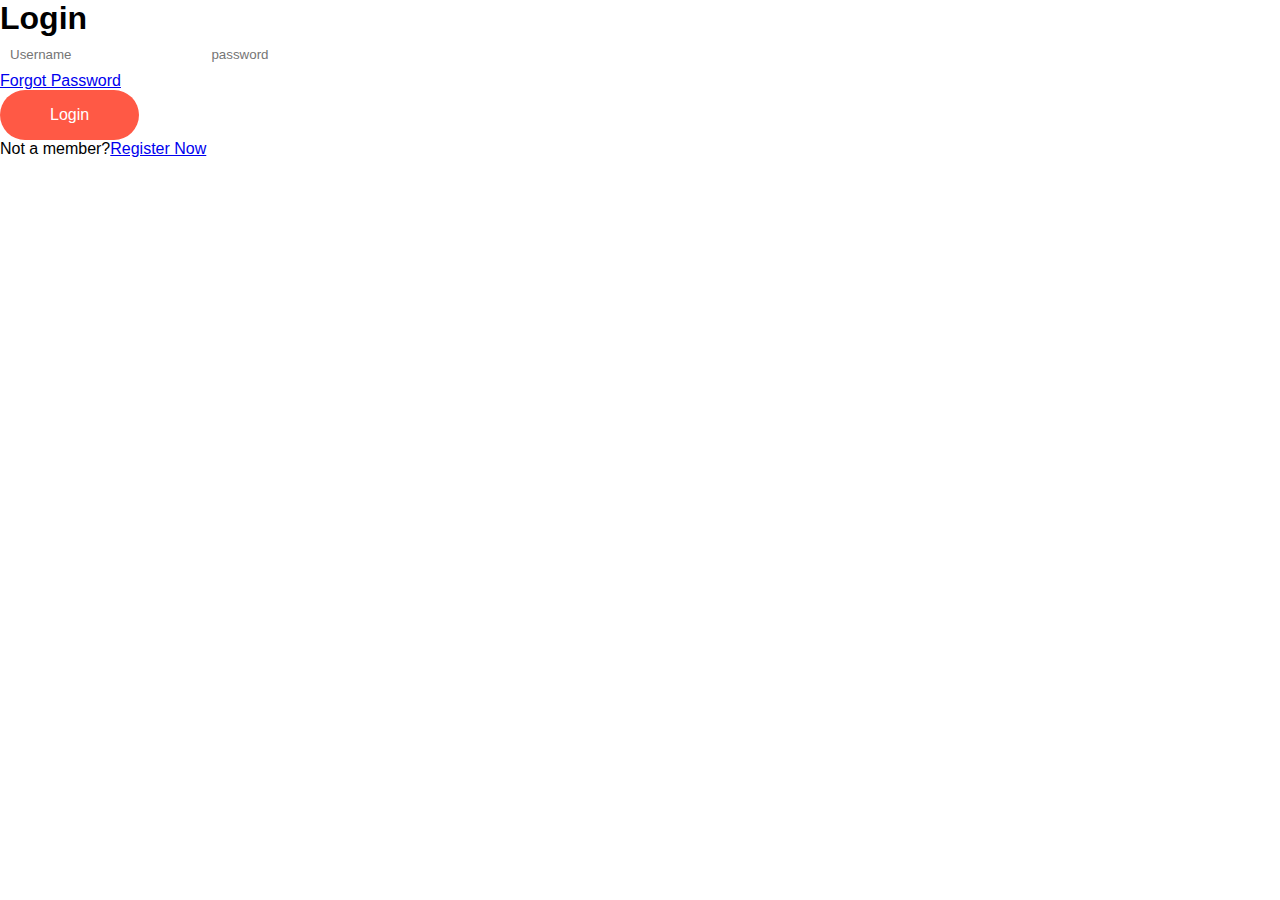
<file: login.html>
<!DOCTYPE html>
<html lang="en">
<head>
    <meta charset="UTF-8">
    <meta http-equiv="X-UA-Compatible" content="IE=edge">
    <meta name="viewport" content="width=device-width, initial-scale=1.0">
    <title>Login</title>
    <link rel="stylesheet" href="./one.css">
</head>
<body>
    <div class="wrapper">
        <h1>Login</h1>
        <form>
            <input type="text"placeholder="Username">
            <input type="password"placeholder="password">
            <div class="recover">
                <a href="#">Forgot Password</a>
            </div>
        </form>
        <button>Login</button>
        <div class="member">
            Not a member?<a href="./one.html">Register Now</a> 
               </div>
    </div>
</body>
</html>
</file>
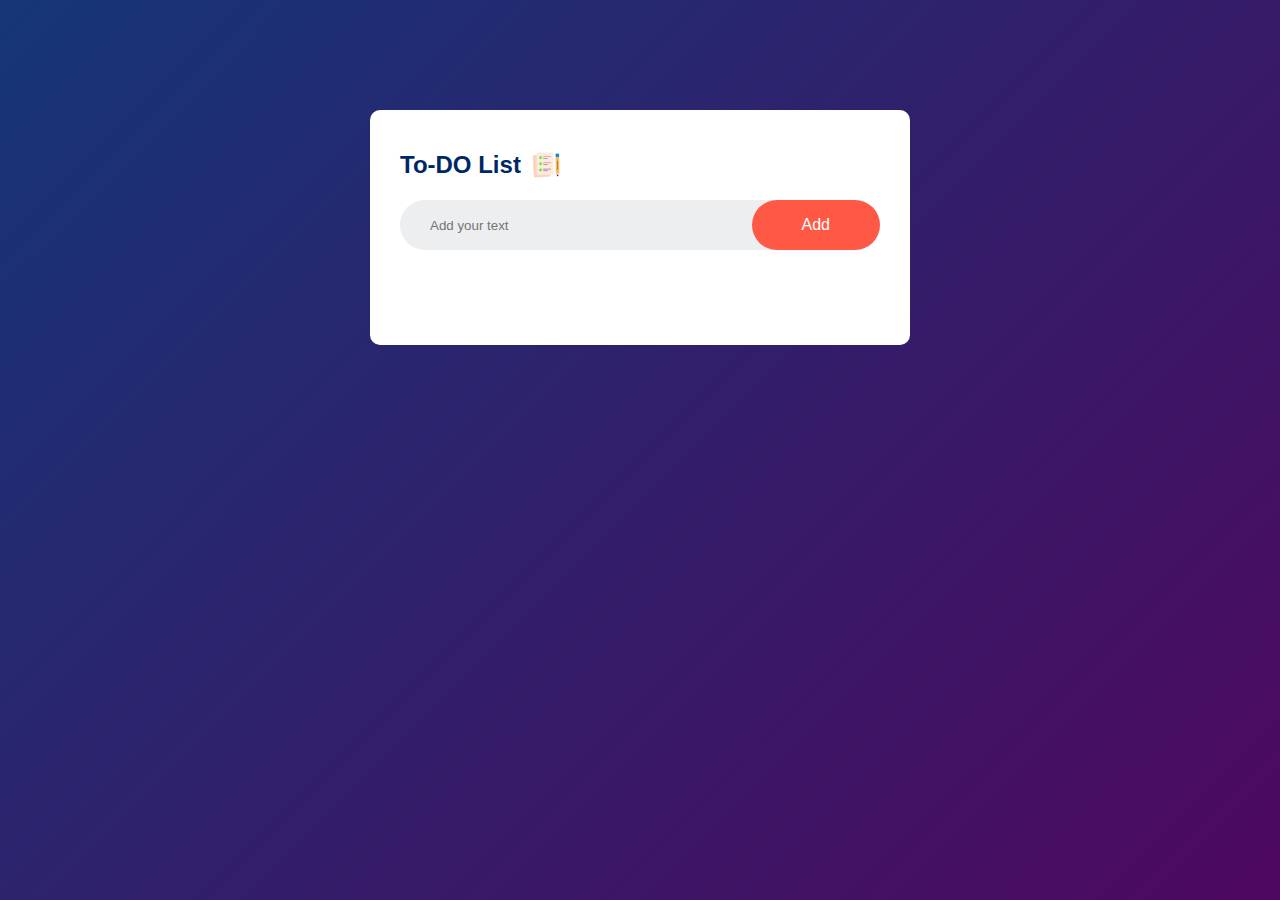
<file: one.html>
<!DOCTYPE html>
<html lang="en">
<head>
    <meta charset="UTF-8">
    <meta name="viewport" content="width=device-width, initial-scale=1.0">
    <title>To-Do List</title>
   <link rel="stylesheet" href="./one.css">
</head>

<body>
    <div class="container">
   <div class="todo-app">
    <h2>To-DO List <img src="./icon.png"></h2>
  <div class="row">
    <input type="text" id="input-box" placeholder="Add your text">
    <button onclick="addTask()">Add</button>
  </div>   
<ul id="list-continer">
  <!----  <li class="checked">Task 1</li>
    <li>Task 2</li>
    <li>Task 3</li>-->

 </ul>
</div>
</div>
  <script src="./script.js"></script>  
</body>
</html>
</file>
<file: one.css>
*{
    margin: 0;
    padding: 0;
    font-family: 'poppins',sans-serif;
    box-sizing: border-box;
}
.container{
    width: 100%;
    min-height: 100vh;
    background: linear-gradient(135deg,#153677,#4e085f);
    padding: 10px;
}
.todo-app{
    width: 100%;
    max-width: 540px;
    background: #ffff;
    margin: 100px auto 20px;
    padding: 40px 30px 70px;
    border-radius: 10px;
}
.todo-app h2{
    color: #002765;
    display: flex;
    align-items: center;
    margin-bottom: 20px;
}
.todo-app h2 img{
    width: 30px;
    margin-left: 10px;
}
.row{
    display: flex;
    align-items: center;
    justify-content: space-between;
    background: #edeef0;
    border-radius: 30px;
    padding-left: 20px;
    margin-bottom: 25px;
}
input{
    flex: 1;
    border:none;
    outline: none;
    background: transparent;
    padding: 10px;
}
button{
    border: none;
    outline: none;
    padding: 16px 50px;
    background: #ff5945;
    color: #fff;
    font-size: 16px;
    cursor: pointer;
    border-radius: 40px;
}
ul li{
    list-style: none;
    font-size: 17px;
    padding: 12px 8px 12px 50px;
    user-select: none;
    cursor: pointer;
    position: relative;
}
ul li::before{
    content: '';
    position:absolute;
    height: 28px;
    width: 28px;
    border-radius: 50%;
    background-image: url(./unchecked.png);
    background-size: cover;
    background-position: center;
    top: 12px;
    left: 12px;
}
ul li.checked{
    color: #555;
    text-decoration: line-through;
}
ul li.checked::before{
background-image: url(./checked.png);
}
ul li span{
    position:absolute;
    right: 0;
    top: 5px;
    width: 40px;
    height: 40px;
    height: 40px;
    font-size: 22px;
    color: #555;
    line-height: 40px;
    text-align: center;
    border-radius: 50%;
}
ul li span:hover{
    background: #edeef0;
}
</file>
